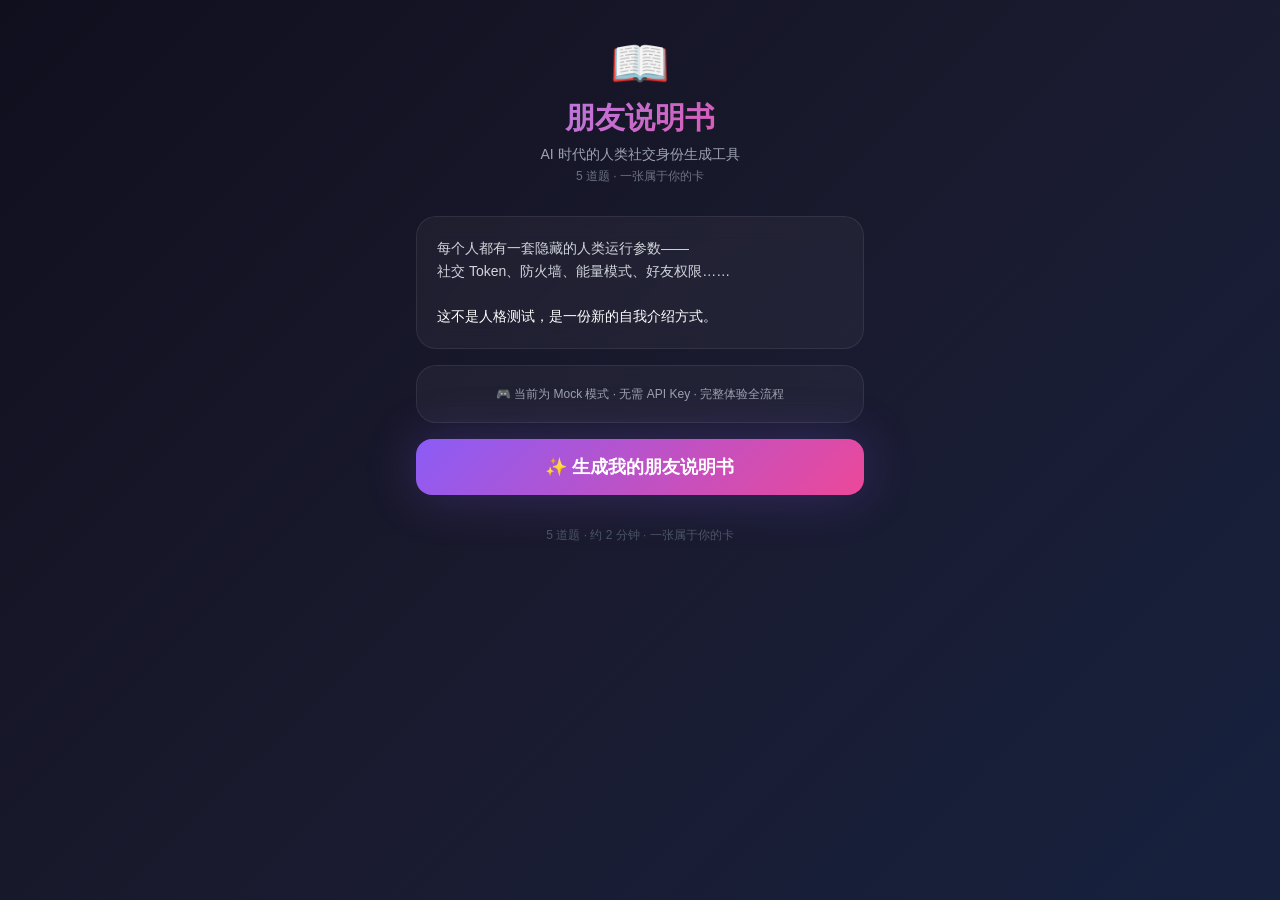
<file: templates/index.html>
<!DOCTYPE html>
<html lang="zh-CN">
<head>
    <meta charset="UTF-8">
    <meta name="viewport" content="width=device-width, initial-scale=1.0, maximum-scale=1.0, user-scalable=no">
    <title>朋友说明书 AI · 人类使用说明书生成器</title>
    <link rel="stylesheet" href="/static/app.css?v=1">
    <style>
        /* V1.5: 优先隐藏不删除（需要时把这条 CSS 删掉即可恢复） */
        .v15-hide {
            display: none !important;
        }
    </style>
</head>
<body>
    <div id="app" class="app-container">
        <!-- ============ 首页 ============ -->
        <div id="page-home" class="fade-in">
            <div class="text-center mb-8 pt-6">
                <div class="text-5xl mb-3">📖</div>
                <h1 class="text-3xl font-bold mb-2 gradient-text">朋友说明书</h1>
                <p class="text-gray-400 text-sm mb-1">AI 时代的人类社交身份生成工具</p>
                <p class="text-gray-500 text-xs">5 道题 · 一张属于你的卡</p>
            </div>

            <div class="app-card">
                <p class="text-gray-300 leading-relaxed text-sm">
                    每个人都有一套隐藏的人类运行参数——<br>
                    社交 Token、防火墙、能量模式、好友权限……<br><br>
                    <span class="text-white font-medium">这不是人格测试，是一份新的自我介绍方式。</span>
                </p>
            </div>

            <!-- V1.8.1：不再需要用户输入 API Key，AI_MODE 环境变量自动切换 mock/deepseek -->
            <div class="app-card text-center">
                <p class="text-xs text-gray-400">
                    🎮 当前为 Mock 模式 · 无需 API Key · 完整体验全流程
                </p>
            </div>

            <button
                id="btn-start"
                onclick="startInterview()"
                class="btn-primary btn-lg w-full glow">
                ✨ 生成我的朋友说明书
            </button>

            <div class="mt-8 text-center">
                <p class="text-xs text-gray-600">
                    5 道题 · 约 2 分钟 · 一张属于你的卡
                </p>
            </div>
        </div>

        <!-- ============ 出题 Loading ============ -->
        <div id="page-loading-questions" class="hidden">
            <div class="text-center pt-20 fade-in">
                <div class="text-6xl mb-6 animate-pulse">🎲</div>
                <h2 class="text-xl font-bold mb-3">AI 正在出题...</h2>
                <p class="text-gray-400 text-sm mb-6">（每道题都有专属毒舌选项，约需 10-15 秒）</p>
                <div class="flex justify-center gap-2">
                    <div class="w-2 h-2 bg-purple-400 rounded-full typing-dot"></div>
                    <div class="w-2 h-2 bg-purple-400 rounded-full typing-dot"></div>
                    <div class="w-2 h-2 bg-purple-400 rounded-full typing-dot"></div>
                </div>
            </div>
        </div>

        <!-- ============ 访谈页 ============ -->
        <div id="page-interview" class="hidden">
            <!-- 进度条 -->
            <div class="mb-6">
                <div class="flex justify-between text-xs text-gray-400 mb-2">
                    <span id="progress-text">问题 1/5</span>
                    <span id="progress-percent">20%</span>
                </div>
                <div class="h-1 bg-white/10 rounded-full overflow-hidden">
                    <div id="progress-bar" class="h-full bg-gradient-to-r from-purple-500 to-pink-500 transition-all duration-500" style="width: 20%"></div>
                </div>
            </div>

            <!-- 当前问题 -->
            <div id="question-area" class="fade-in">
                <!-- 动态生成 -->
            </div>

            <!-- 朋友 AI 反馈气泡（用户答题后显示） -->
            <div id="feedback-area" class="hidden mt-4">
                <div class="flex items-start gap-2 fade-in-up">
                    <div class="w-8 h-8 rounded-full bg-gradient-to-br from-purple-500 to-pink-500 flex items-center justify-center text-sm flex-shrink-0">朋友</div>
                    <div class="feedback-bubble rounded-2xl rounded-tl-sm px-4 py-3 max-w-[85%]">
                        <p class="text-xs text-purple-300 mb-1">朋友 AI</p>
                        <div id="feedback-text" class="text-sm text-white"></div>
                    </div>
                </div>
            </div>

            <!-- 自定义输入区（默认隐藏） -->
            <div id="custom-input-area" class="hidden app-card-tight p-4 mt-4 custom-input-area fade-in">
                <p class="text-xs text-gray-500 mb-2">💬 自己说两句</p>
                <textarea
                    id="custom-input"
                    rows="3"
                    placeholder="想怎么答就怎么答..."
                    class="w-full bg-transparent text-white placeholder-gray-500 text-sm resize-none"
                ></textarea>
                <div class="flex justify-end gap-2 mt-3">
                    <button
                        onclick="cancelCustomInput()"
                        class="px-4 py-2 rounded-lg text-gray-400 text-xs hover:text-white">
                        取消
                    </button>
                    <button
                        onclick="submitCustomAnswer()"
                        class="btn-primary px-5 py-2 rounded-lg text-white text-xs font-medium">
                        确认 →
                    </button>
                </div>
            </div>
        </div>

        <!-- ============ 说明书生成 Loading ============ -->
        <div id="page-loading-result" class="hidden">
            <div class="text-center pt-20 fade-in">
                <div class="text-7xl mb-6 animate-pulse">🔮</div>
                <h2 class="text-2xl font-bold mb-3">AI 正在扫描你的灵魂参数...</h2>
                <p class="text-gray-400 text-sm mb-6">（约需 10-20 秒）</p>
                <div class="app-card-tight p-5 max-w-xs mx-auto">
                    <div id="loading-text" class="text-sm text-gray-300">正在分析你的 5 个回答...</div>
                </div>
            </div>
        </div>

        <!-- ============ 结果页（V0.2 新结构） ============ -->
        <div id="page-result" class="hidden fade-in">
            <div id="result-content">
                <!-- 动态填充 -->
            </div>

            <div class="mt-6 space-y-3">
                <!-- V1.4：分享主 CTA -->
                <button
                    id="btn-share"
                    onclick="shareProfile()"
                    class="w-full py-3.5 rounded-2xl btn-primary text-white text-sm font-semibold">
                    📤 分享我的朋友说明书
                </button>

                <!-- V2.0：查看我的完整报告（持久化入口）- V1.5 隐藏 -->
                <a
                    id="link-my-report"
                    href="#"
                    onclick="event.preventDefault(); openMyReport();"
                    class="hidden w-full py-3 rounded-2xl bg-white/5 text-gray-300 text-sm text-center hover:bg-white/10 block v15-hide">
                    📖 查看我的完整报告
                </a>

                <!-- V1.7：召唤同类（基于运行参数匹配 Top 3 同类） -->
                <a
                    id="link-summon"
                    href="#"
                    onclick="event.preventDefault(); openSummon();"
                    class="hidden w-full py-3 rounded-2xl bg-purple-500/20 text-purple-200 text-sm text-center hover:bg-purple-500/30 block border border-purple-400/30">
                    ✨ 寻找契合的人
                    <span class="text-xs text-purple-300 ml-1">（找和你频率契合的人）</span>
                </a>

                <!-- V1.3：4 种观察视角（换种看法）- V1.5 隐藏 -->
                <p class="text-xs text-gray-500 text-center mb-2 v15-hide">— 换种看法？—</p>
                <div class="grid grid-cols-2 gap-2 v15-hide">
                    <button
                        onclick="regenerate('close_friend')"
                        class="perspective-btn py-3 rounded-2xl text-xs text-white"
                        data-perspective="close_friend">
                        🤝 老朋友
                    </button>
                    <button
                        onclick="regenerate('bestie')"
                        class="perspective-btn py-3 rounded-2xl text-xs text-white"
                        data-perspective="bestie">
                        👭 闺蜜毒舌
                    </button>
                    <button
                        onclick="regenerate('first_meet')"
                        class="perspective-btn py-3 rounded-2xl text-xs text-white"
                        data-perspective="first_meet">
                        👀 初次见面
                    </button>
                    <button
                        onclick="regenerate('ai_analyst')"
                        class="perspective-btn py-3 rounded-2xl text-xs text-white"
                        data-perspective="ai_analyst">
                        🤖 AI 冷静
                    </button>
                </div>

                <button
                    onclick="restart()"
                    class="w-full py-3 mt-2 rounded-2xl bg-white/5 text-gray-400 text-sm hover:bg-white/10">
                    🔄 重新开始
                </button>
            </div>

            <p class="text-center text-xs text-gray-600 mt-8">
                朋友说明书 v1.4 · Demo
            </p>
        </div>

        <!-- ============ V1.4 分享弹窗 ============ -->
        <div id="share-modal" class="hidden fixed inset-0 z-50 flex items-center justify-center p-4" style="background: rgba(0,0,0,0.7); backdrop-filter: blur(8px);">
            <div class="glass rounded-3xl p-6 max-w-md w-full fade-in">
                <p class="text-xs text-gray-400 mb-2 tracking-widest text-center">📤 你的朋友说明书</p>
                <h2 class="text-xl font-bold gradient-text text-center mb-4">分享给朋友看看？</h2>

                <!-- Loading -->
                <div id="share-loading" class="text-center py-6">
                    <div class="text-3xl mb-2 animate-pulse">⏳</div>
                    <p class="text-sm text-gray-400">正在生成专属链接...</p>
                </div>

                <!-- 成功状态 -->
                <div id="share-success" class="hidden">
                    <div class="bg-black/30 border border-white/10 rounded-xl p-3 mb-4">
                        <p class="text-xs text-gray-500 mb-1">专属链接</p>
                        <div class="flex items-center gap-2">
                            <input
                                id="share-url-input"
                                type="text"
                                readonly
                                class="flex-1 bg-transparent text-white text-sm font-mono outline-none"
                            />
                            <button
                                onclick="copyShareUrl()"
                                class="px-3 py-1.5 rounded-lg bg-purple-500/30 text-purple-200 text-xs hover:bg-purple-500/50">
                                复制
                            </button>
                        </div>
                    </div>

                    <p class="text-xs text-gray-500 text-center mb-4">
                        朋友打开链接就能看到你的说明书 ✨
                    </p>

                    <div class="space-y-2">
                        <!-- V1.5: 隐藏预览效果（删 / 隐藏由 CSS 控制，方便回滚） -->
                        <a
                            id="share-link-preview"
                            href="#"
                            target="_blank"
                            class="block w-full py-2.5 rounded-xl bg-white/10 text-white text-sm text-center hover:bg-white/15 v15-hide">
                            👀 预览效果
                        </a>
                        <!-- V1.5: 加随机金句文案 -->
                        <p
                            id="share-random-quote"
                            class="text-xs text-purple-200 text-center py-3 px-2 italic">
                            正在为你准备一句分享文案...
                        </p>
                        <button
                            onclick="closeShareModal()"
                            class="w-full py-2.5 rounded-xl bg-white/5 text-gray-400 text-sm hover:bg-white/10">
                            关闭
                        </button>
                    </div>
                </div>

                <!-- 失败状态 -->
                <div id="share-error" class="hidden text-center py-4">
                    <div class="text-3xl mb-2">😢</div>
                    <p id="share-error-msg" class="text-sm text-red-300 mb-4"></p>
                    <button
                        onclick="closeShareModal()"
                        class="px-6 py-2 rounded-xl bg-white/10 text-white text-sm">
                        关闭
                    </button>
                </div>
            </div>
        </div>
    </div>

    <script>
        // ============================================================
        // 状态
        // ============================================================
        const state = {
            // V1.8.1：移除 apiKey，前端不再存 Key
            questions: [],     // 5 道题，每题每选项带 feedback
            answers: [],       // [{emoji, text, dim, feedback}]
            currentStep: 0,
            result: null,
            currentPerspective: 'close_friend',  // V1.3 当前视角
            shareId: null,     // V1.4 分享 ID
            shareUrl: null,    // V1.4 完整分享 URL
            reportId: null,    // V2.0 报告 ID（用户自己的）
            reportUrl: null    // V2.0 完整报告 URL
        };

        const LOADING_TEXTS = [
            '正在分析你的 5 个回答...',
            '正在匹配 15 种主人格...',
            '正在毒舌翻译你的灵魂...',
            '正在生成反差感 Bug...',
            '正在调校毒舌剂量...',
            '即将完成...'
        ];

        // ============================================================
        // 启动访谈
        // ============================================================
        async function startInterview() {
            // V1.8.1：不再需要前端 API Key
            state.answers = [];
            state.currentStep = 0;

            showPage('loading-questions');

            try {
                const resp = await fetch('/api/start-interview', {
                    method: 'POST',
                    headers: { 'Content-Type': 'application/json' },
                    body: JSON.stringify({})
                });

                const contentType = resp.headers.get('content-type') || '';
                if (!contentType.includes('application/json')) {
                    const text = await resp.text();
                    throw new Error(`HTTP ${resp.status} - 返回非 JSON\nURL: /api/start-interview\nBody: ${text.substring(0, 300)}\n（如果是 HTML，可能是后端崩了或路由不存在）`);
                }

                const data = await resp.json();
                if (!resp.ok || !data.ok) {
                    // V1.5: 限流友好提示
                    if (data.rate_limited) {
                        showToast(data.error || '今天的探索次数已经用完啦');
                        showPage('home');
                        return;
                    }
                    alert('出题失败：' + (data.error || '未知错误') + '\n\n' + (data.detail || ''));
                    showPage('home');
                    return;
                }

                state.questions = data.questions;
                showPage('interview');
                renderQuestion();
            } catch (e) {
                alert('出题失败：' + e.message + '\n\n（如果是 HTML 响应，请按 Ctrl+Shift+R 强制刷新浏览器清缓存）');
                showPage('home');
            }
        }

        // ============================================================
        // 渲染当前问题
        // ============================================================
        function renderQuestion() {
            const q = state.questions[state.currentStep];
            const step = state.currentStep + 1;

            // 进度
            document.getElementById('progress-text').textContent = `问题 ${step}/5 · ${q.dim || ''}`;
            document.getElementById('progress-percent').textContent = `${step * 20}%`;
            document.getElementById('progress-bar').style.width = `${step * 20}%`;

            // 反馈区隐藏
            document.getElementById('feedback-area').classList.add('hidden');
            // V1.5.1: 自定义输入区隐藏 + 清空 value（避免复用上一题输入）
            const customInputArea = document.getElementById('custom-input-area');
            customInputArea.classList.add('hidden');
            const customInputEl = document.getElementById('custom-input');
            if (customInputEl) customInputEl.value = '';

            // 渲染问题 + 选项
            const html = `
                <div class="fade-in">
                    <div class="mb-6">
                        <p class="text-xs text-gray-500 mb-2">朋友 AI</p>
                        <h2 class="text-xl text-white font-semibold leading-relaxed">${escapeHtml(q.question)}</h2>
                    </div>

                    <div class="space-y-3" id="options-list">
                        ${q.options.map((opt, i) => `
                            <button
                                onclick="selectOption(${i})"
                                class="option-btn w-full text-left px-5 py-4 rounded-2xl flex items-center gap-3 text-white text-sm">
                                <span class="text-2xl flex-shrink-0">${escapeHtml(opt.emoji || '•')}</span>
                                <span class="flex-1">${escapeHtml(opt.text)}</span>
                            </button>
                        `).join('')}
                    </div>

                    <div class="mt-6 text-center">
                        <button
                            onclick="showCustomInput()"
                            class="text-sm text-gray-500 hover:text-purple-400 transition">
                            想自己说两句，不选选项 →
                        </button>
                    </div>
                </div>
            `;

            document.getElementById('question-area').innerHTML = html;
        }

        // ============================================================
        // 选项交互（带反馈气泡）
        // ============================================================
        function selectOption(idx) {
            const q = state.questions[state.currentStep];
            const opt = q.options[idx];

            // 高亮选项 + 锁定其他
            const buttons = document.querySelectorAll('#options-list .option-btn');
            buttons.forEach((btn, i) => {
                if (i === idx) btn.classList.add('selected');
                else btn.style.pointerEvents = 'none';
            });

            // 显示反馈气泡
            const feedbackArea = document.getElementById('feedback-area');
            const feedbackText = document.getElementById('feedback-text');
            feedbackText.textContent = opt.feedback || '记下了。';
            feedbackArea.classList.remove('hidden');

            // 保存答案
            state.answers.push({
                emoji: opt.emoji || '',
                text: opt.text,
                dim: q.dim || '',
                feedback: opt.feedback || ''
            });

            // 1.5 秒后进入下一题（让用户看清反馈）
            setTimeout(advance, 1800);
        }

        function showCustomInput() {
            // V1.5.1: 显示时也清空 value（三重保险）
            const customInputEl = document.getElementById('custom-input');
            if (customInputEl) customInputEl.value = '';
            document.getElementById('custom-input-area').classList.remove('hidden');
            customInputEl.focus();
            // 禁用选项
            document.querySelectorAll('#options-list .option-btn').forEach(btn => {
                btn.style.opacity = '0.4';
                btn.style.pointerEvents = 'none';
            });
        }

        function cancelCustomInput() {
            document.getElementById('custom-input-area').classList.add('hidden');
            document.getElementById('custom-input').value = '';
            // 恢复选项
            document.querySelectorAll('#options-list .option-btn').forEach(btn => {
                btn.style.opacity = '1';
                btn.style.pointerEvents = 'auto';
            });
        }

        function submitCustomAnswer() {
            const text = document.getElementById('custom-input').value.trim();
            if (!text) {
                alert('写点东西吧～');
                return;
            }
            const q = state.questions[state.currentStep];

            // 显示通用反馈
            const feedbackArea = document.getElementById('feedback-area');
            const feedbackText = document.getElementById('feedback-text');
            feedbackText.textContent = '记下了，你的版本。';
            feedbackArea.classList.remove('hidden');

            state.answers.push({
                emoji: '✍️',
                text: text,
                dim: q.dim || '',
                feedback: '记下了，你的版本。'
            });

            // V1.5.1: 提交后立即清空 input（防御 renderQuestion 之前的状态泄漏）
            document.getElementById('custom-input').value = '';

            setTimeout(advance, 1200);
        }

        function advance() {
            if (state.currentStep >= 4) {
                startGeneration();
            } else {
                state.currentStep++;
                renderQuestion();
            }
        }

        // ============================================================
        // 生成说明书
        // ============================================================
        async function startGeneration() {
            showPage('loading-result');

            let i = 0;
            const interval = setInterval(() => {
                document.getElementById('loading-text').textContent = LOADING_TEXTS[i % LOADING_TEXTS.length];
                i++;
            }, 3000);

            try {
                const resp = await fetch('/api/generate', {
                    method: 'POST',
                    headers: { 'Content-Type': 'application/json' },
                    body: JSON.stringify({
                        answers: state.answers
                    })
                });

                clearInterval(interval);

                const contentType = resp.headers.get('content-type') || '';
                if (!contentType.includes('application/json')) {
                    const text = await resp.text();
                    throw new Error(`HTTP ${resp.status} - 返回非 JSON\nURL: /api/generate\nBody 前 300 字: ${text.substring(0, 300)}\n（如果是 HTML，说明后端崩了；如果提示"应该是对象"，请 Ctrl+Shift+R 强制刷新浏览器）`);
                }

                const data = await resp.json();
                if (!resp.ok || !data.ok) {
                    // V1.5: 限流友好提示（不弹 alert，直接 toast）
                    if (data.rate_limited) {
                        showToast(data.error || '今天的探索次数已经用完啦');
                        showPage('home');
                        return;
                    }
                    alert('生成失败：' + (data.error || '未知错误') + '\n\n' + (data.detail || ''));
                    showPage('home');
                    return;
                }

                state.result = data.instruction;
                renderResult(data.instruction);

                // V1.7.2：自动 save 一次，让 reportId 立刻可用（用户不分享也能召唤）
                try {
                    const saveResp = await fetch('/api/save', {
                        method: 'POST',
                        headers: { 'Content-Type': 'application/json' },
                        body: JSON.stringify({
                            profile: data.instruction,
                            answers: state.answers,
                            perspective: 'close_friend'
                        })
                    });
                    const saveData = await saveResp.json();
                    if (saveData.ok) {
                        state.reportId = saveData.report_id;
                        state.shareId = saveData.share_id;
                        state.reportUrl = window.location.origin + saveData.report_url;
                        // 显示"召唤同类"入口
                        const summonLink = document.getElementById('link-summon');
                        if (summonLink) {
                            summonLink.href = `${window.location.origin}/summon/${saveData.report_id}`;
                            summonLink.classList.remove('hidden');
                        }
                        // 显示"查看我的报告"链接
                        const reportLink = document.getElementById('link-my-report');
                        if (reportLink) {
                            reportLink.href = state.reportUrl;
                            reportLink.classList.remove('hidden');
                        }
                    }
                } catch (e) {
                    // save 失败不影响主流程
                    console.warn('Auto-save failed:', e);
                }

                showPage('result');
            } catch (e) {
                clearInterval(interval);
                alert('生成失败：' + e.message);
                showPage('home');
            }
        }

        // ============================================================
        // ============================================================
        // 渲染结果（V1.3：4 视角 + 3 条候选金句）
        // ============================================================
        function renderResult(r) {
            const s = r.stats || {};
            const ins = r.instruction || {};
            const ov = r.others_view || {};
            // V1.3 优先用 share_quotes 数组；老字段 share_quote/share_sentence 兜底
            const shareQuoteList = r.share_quotes || [];
            const shareQuote = shareQuoteList[0] || r.share_quote || r.share_sentence || '';

            const html = `
                <!-- 第一层：爆点卡（主角格 + one_liner） -->
                <div class="hero-card rounded-3xl p-7 text-center glow mb-5 fade-in-up">
                    <p class="text-xs text-gray-400 mb-2 tracking-widest">你的隐藏身份</p>
                    <h2 class="text-3xl font-bold gradient-text mb-5">${escapeHtml(r.main_type)}</h2>

                    <div class="flex flex-wrap gap-2 justify-center mb-6">
                        ${r.tags.map(t => `<span class="px-3 py-1 rounded-full bg-white/10 text-xs text-gray-200">${escapeHtml(t)}</span>`).join('')}
                    </div>

                    <div class="border-t border-white/10 pt-5">
                        <p class="text-xs text-gray-500 mb-2">一句话</p>
                        <p class="text-lg text-white font-medium leading-relaxed">"${escapeHtml(r.one_liner || '')}"</p>
                    </div>

                    ${r.main_type_reason ? `
                        <p class="text-xs text-gray-400 italic mt-5 leading-relaxed">${escapeHtml(r.main_type_reason)}</p>
                    ` : ''}
                </div>

                <!-- 第二层：人类运行参数（每个带状态） -->
                <div class="app-card-tight p-5 mb-5 fade-in-up">
                    <h3 class="text-sm font-semibold text-gray-400 mb-4 flex items-center gap-2">
                        <span>⚙️</span><span>人类运行参数</span>
                    </h3>
                    <div class="space-y-4">
                        ${renderStat('⚡', 'Token', s.token, s.token_status)}
                        ${renderStat('🛡', '防火墙', s.firewall, s.firewall_status)}
                        ${renderStat('🔋', '能量', s.energy, s.energy_status)}
                        ${renderStat('🔑', '权限', s.permission, s.permission_status)}
                    </div>
                </div>

                <!-- 第三层：Bug + 技能（反差感） -->
                <div class="space-y-3 mb-5">
                    <div class="app-card-tight p-4 fade-in-up">
                        <div class="flex items-center gap-2 mb-2">
                            <span class="text-lg">🐛</span>
                            <span class="text-xs text-gray-500">隐藏 Bug</span>
                        </div>
                        <p class="text-sm text-white leading-relaxed">${escapeHtml(r.bug)}</p>
                    </div>
                    <div class="app-card-tight p-4 fade-in-up">
                        <div class="flex items-center gap-2 mb-2">
                            <span class="text-lg">✨</span>
                            <span class="text-xs text-gray-500">隐藏技能</span>
                        </div>
                        <p class="text-sm text-white leading-relaxed">${escapeHtml(r.skill)}</p>
                    </div>
                </div>

                <!-- 朋友使用说明（4 段，更狠的文案） -->
                <div class="app-card-tight p-5 mb-5 fade-in-up">
                    <h3 class="text-sm font-semibold text-gray-300 mb-4 flex items-center gap-2">
                        <span>📖</span><span>朋友使用说明</span>
                    </h3>
                    <div class="space-y-3">
                        ${renderIns('🚀 开启', ins.start)}
                        ${renderIns('💬 互动', ins.interact)}
                        ${renderIns('🔌 充电', ins.charging)}
                        ${renderIns('⛔ 禁忌', ins.forbidden)}
                    </div>
                </div>

                <!-- 第四层：别人眼中的你（V1.3 新增，反差感 3 段） -->
                ${(ov.first_impression || ov.familiar || ov.miss_you) ? `
                <div class="app-card-tight p-5 mb-5 fade-in-up">
                    <h3 class="text-sm font-semibold text-gray-300 mb-4 flex items-center gap-2">
                        <span>👀</span><span>别人眼中的你</span>
                    </h3>
                    <div class="space-y-3">
                        ${ov.first_impression ? renderOthersView('第一次见你', ov.first_impression) : ''}
                        ${ov.familiar ? renderOthersView('熟了以后', ov.familiar) : ''}
                        ${ov.miss_you ? renderOthersView('离开以后', ov.miss_you) : ''}
                    </div>
                </div>
                ` : ''}

                <!-- 分享金句（V1.5opt：只展示 1 句最强金句 + 一键复制） -->
                <div class="hero-card rounded-3xl p-6 fade-in-up" style="background: linear-gradient(135deg, rgba(139,92,246,0.18) 0%, rgba(236,72,153,0.18) 100%);">
                    <p class="text-xs text-gray-400 mb-4 tracking-widest text-center">✦ 朋友圈分享金句</p>
                    <p class="text-base text-white leading-relaxed text-center italic mb-4">
                        "${escapeHtml(shareQuote || '暂无')}"
                    </p>
                    <button
                        onclick="copyShareSentence(0)"
                        class="w-full py-2.5 rounded-xl bg-white/10 hover:bg-white/20 border border-white/10 text-purple-200 text-sm transition">
                        📋 复制到剪贴板
                    </button>
                </div>
            `;

            document.getElementById('result-content').innerHTML = html;

            // V1.3：高亮当前视角按钮
            highlightCurrentPerspective();
        }

        function highlightCurrentPerspective() {
            const buttons = document.querySelectorAll('.perspective-btn');
            buttons.forEach(b => {
                if (b.dataset.perspective === state.currentPerspective) {
                    b.classList.add('active');
                } else {
                    b.classList.remove('active');
                }
            });
        }

        function renderOthersView(label, text) {
            return `
                <div class="flex items-start gap-3">
                    <span class="text-xs text-gray-500 min-w-[80px] mt-0.5">${escapeHtml(label)}</span>
                    <p class="text-sm text-white flex-1 leading-relaxed">${escapeHtml(text)}</p>
                </div>
            `;
        }

        function renderStat(icon, label, value, status) {
            return `
                <div class="flex items-start gap-3">
                    <span class="text-2xl flex-shrink-0">${icon}</span>
                    <div class="flex-1 min-w-0">
                        <div class="flex items-baseline gap-2 mb-1 flex-wrap">
                            <span class="text-xs text-gray-500">${label}</span>
                            <span class="text-sm font-semibold text-white">${escapeHtml(value || '—')}</span>
                        </div>
                        ${status ? `<p class="text-xs text-gray-400 leading-relaxed">${escapeHtml(status)}</p>` : ''}
                    </div>
                </div>
            `;
        }

        function renderIns(label, text) {
            return `
                <div class="flex items-start gap-3">
                    <span class="text-xs text-gray-500 min-w-[64px] mt-0.5">${label}</span>
                    <p class="text-sm text-white flex-1 leading-relaxed">${escapeHtml(text || '（暂无）')}</p>
                </div>
            `;
        }

        // ============================================================
        // 工具
        // ============================================================
        function showPage(name) {
            ['home', 'loading-questions', 'interview', 'loading-result', 'result'].forEach(p => {
                const el = document.getElementById(`page-${p}`);
                if (el) {
                    el.classList.add('hidden');
                    // 兜底：同时用 inline style 强制隐藏
                    el.style.display = 'none';
                }
            });
            const target = document.getElementById(`page-${name}`);
            if (target) {
                target.classList.remove('hidden');
                target.style.display = '';
            }
            window.scrollTo(0, 0);
        }

        function escapeHtml(str) {
            if (!str) return '';
            return String(str)
                .replace(/&/g, '&amp;')
                .replace(/</g, '&lt;')
                .replace(/>/g, '&gt;')
                .replace(/"/g, '&quot;')
                .replace(/'/g, '&#039;');
        }

        function copyShareSentence(idx) {
            if (!state.result) return;
            // V1.3: 从 share_quotes 数组中取第 idx 条
            const list = state.result.share_quotes || [];
            let text = '';
            if (typeof idx === 'number' && list[idx]) {
                text = list[idx];
            } else {
                // 兜底：取第 0 条或老字段
                text = list[0] || state.result.share_quote || state.result.share_sentence || '';
            }
            if (!text) {
                showToast('没找到可复制的金句');
                return;
            }
            navigator.clipboard.writeText(text).then(() => {
                showToast('✓ 金句已复制，去发朋友圈吧');
            }).catch(() => {
                const ta = document.createElement('textarea');
                ta.value = text;
                document.body.appendChild(ta);
                ta.select();
                document.execCommand('copy');
                document.body.removeChild(ta);
                showToast('✓ 金句已复制');
            });
        }

        // ============================================================
        // 换视角重生成（V1.3）
        // ============================================================
        async function regenerate(perspective) {
            if (!state.result) return;
            if (state.currentPerspective === perspective) {
                showToast('当前就是这个视角');
                return;
            }

            // 视觉反馈：按钮高亮 + 禁用
            const buttons = document.querySelectorAll('.perspective-btn');
            buttons.forEach(b => {
                if (b.dataset.perspective === perspective) {
                    b.classList.add('active');
                } else {
                    b.style.opacity = '0.4';
                    b.style.pointerEvents = 'none';
                }
            });

            // 顶部 toast 提示
            const labels = {
                'close_friend': '🤝 老朋友观察',
                'bestie': '👭 闺蜜毒舌',
                'first_meet': '👀 初次见面',
                'ai_analyst': '🤖 AI 冷静'
            };
            showToast(`${labels[perspective] || ''} 切换中...`);

            try {
                const resp = await fetch('/api/regenerate', {
                    method: 'POST',
                    headers: { 'Content-Type': 'application/json' },
                    body: JSON.stringify({
                        instruction: state.result,
                        perspective: perspective
                    })
                });

                const contentType = resp.headers.get('content-type') || '';
                if (!contentType.includes('application/json')) {
                    const text = await resp.text();
                    throw new Error(`HTTP ${resp.status} - ${text.substring(0, 200)}`);
                }

                const data = await resp.json();
                if (!resp.ok || !data.ok) {
                    throw new Error(data.detail || data.error || '未知错误');
                }

                // 更新结果并重渲染
                state.result = data.instruction;
                state.currentPerspective = perspective;
                renderResult(data.instruction);
                showToast(`已切换到 ${data.perspective_name || '新视角'}`);
                window.scrollTo({ top: 0, behavior: 'smooth' });
            } catch (e) {
                showToast('切换失败：' + e.message);
            } finally {
                // 恢复按钮状态
                buttons.forEach(b => {
                    b.style.opacity = '1';
                    b.style.pointerEvents = 'auto';
                    b.classList.remove('active');
                });
            }
        }

        function showToast(msg) {
            const toast = document.createElement('div');
            toast.textContent = msg;
            toast.style.cssText = `
                position: fixed; bottom: 40px; left: 50%; transform: translateX(-50%);
                background: rgba(139, 92, 246, 0.95); color: white;
                padding: 12px 24px; border-radius: 999px; font-size: 14px;
                z-index: 1000; backdrop-filter: blur(10px);
                box-shadow: 0 10px 30px rgba(0,0,0,0.3);
                animation: fadeIn 0.3s;
            `;
            document.body.appendChild(toast);
            setTimeout(() => toast.remove(), 2500);
        }

        // ============================================================
        // V1.4：分享功能
        // ============================================================
        async function shareProfile() {
            if (!state.result) {
                showToast('还没有说明书可分享');
                return;
            }

            // 打开弹窗（loading 状态）
            document.getElementById('share-modal').classList.remove('hidden');
            document.getElementById('share-loading').classList.remove('hidden');
            document.getElementById('share-success').classList.add('hidden');
            document.getElementById('share-error').classList.add('hidden');

            try {
                const resp = await fetch('/api/save', {
                    method: 'POST',
                    headers: { 'Content-Type': 'application/json' },
                    body: JSON.stringify({
                        profile: state.result,
                        answers: state.answers,
                        perspective: state.currentPerspective
                    })
                });

                const contentType = resp.headers.get('content-type') || '';
                if (!contentType.includes('application/json')) {
                    const text = await resp.text();
                    throw new Error(`HTTP ${resp.status} - ${text.substring(0, 200)}`);
                }

                const data = await resp.json();
                if (!resp.ok || !data.ok) {
                    throw new Error(data.detail || data.error || '未知错误');
                }

                // 成功
                state.shareId = data.share_id;
                const fullUrl = window.location.origin + data.share_url;
                state.shareUrl = fullUrl;

                document.getElementById('share-url-input').value = fullUrl;
                document.getElementById('share-link-preview').href = fullUrl;

                // V2.0：保存 report_id，显示"查看我的报告"链接
                state.reportId = data.report_id;
                state.reportUrl = window.location.origin + data.report_url;
                const reportLink = document.getElementById('link-my-report');
                if (reportLink && data.report_id) {
                    reportLink.href = state.reportUrl;
                    reportLink.classList.remove('hidden');
                }
                // V1.7：保存后显示"召唤同类"入口
                const summonLink = document.getElementById('link-summon');
                if (summonLink && data.report_id) {
                    summonLink.href = `${window.location.origin}/summon/${data.report_id}`;
                    summonLink.classList.remove('hidden');
                }

                document.getElementById('share-loading').classList.add('hidden');
                document.getElementById('share-success').classList.remove('hidden');

                // V1.5: 随机生成一句分享文案
                const quotes = [
                    '这是我的 AI 人格说明书，看看 AI 眼里的我是什么样～',
                    'AI 说我的运行频率有点特别，你想看看吗？',
                    '朋友说我像外星人，AI 给我的说明书更离谱。',
                    '我的说明书里藏了一个我自己都没注意到的我 ✨',
                    'AI 替我把"我是什么样的"翻译成了人话。',
                    '这是我的"人类使用说明书"，请妥善保存。',
                ];
                const q = quotes[Math.floor(Math.random() * quotes.length)];
                const quoteEl = document.getElementById('share-random-quote');
                if (quoteEl) quoteEl.textContent = q;
            } catch (e) {
                document.getElementById('share-loading').classList.add('hidden');
                document.getElementById('share-error').classList.remove('hidden');
                document.getElementById('share-error-msg').textContent = '生成失败：' + e.message;
            }
        }

        // V1.5: 限流友好提示
        function handleRateLimit(data) {
            if (data && data.rate_limited) {
                showToast(data.error || '今天的探索次数已经用完啦，明天再来看看吧');
                return true;
            }
            return false;
        }

        function copyShareUrl() {
            const input = document.getElementById('share-url-input');
            input.select();
            try {
                navigator.clipboard.writeText(input.value).then(() => {
                    showToast('✓ 链接已复制，去发给朋友吧');
                }).catch(() => {
                    document.execCommand('copy');
                    showToast('✓ 链接已复制');
                });
            } catch (e) {
                document.execCommand('copy');
                showToast('✓ 链接已复制');
            }
        }

        function closeShareModal() {
            document.getElementById('share-modal').classList.add('hidden');
        }

        // V2.0：直接打开用户自己的报告页
        function openMyReport() {
            if (state.reportUrl) {
                window.open(state.reportUrl, '_blank');
            } else {
                // 还没保存过 → 先触发保存
                showToast('先分享一次生成专属报告');
                shareProfile();
            }
        }

        // V1.7：打开召唤同类页面
        function openSummon() {
            if (state.reportId) {
                window.open(`${window.location.origin}/summon/${state.reportId}`, '_blank');
            } else {
                showToast('先保存一次生成专属报告');
                shareProfile();
            }
        }

        function restart() {
            state.answers = [];
            state.currentStep = 0;
            state.result = null;
            state.currentPerspective = 'close_friend';
            state.questions = [];
            showPage('home');
        }
    </script>
</body>
</html>
</file>
<file: static/app.css>
*, *::before, *::after { box-sizing: border-box; }
html { line-height: 1.5; -webkit-text-size-adjust: 100%; tab-size: 4; }
body {
    font-family: -apple-system, BlinkMacSystemFont, "PingFang SC", "Microsoft YaHei", sans-serif;
    background: linear-gradient(135deg, #0f0f1e 0%, #1a1a2e 50%, #16213e 100%);
    min-height: 100vh;
    color: #eaeaea;
    margin: 0;
    -webkit-font-smoothing: antialiased;
}
h1, h2, h3, h4, h5, h6, p { margin: 0; }
button { cursor: pointer; background: transparent; border: 0; color: inherit; font: inherit; }
input, textarea { font: inherit; color: inherit; }
a { color: inherit; text-decoration: inherit; }
img, svg { display: block; vertical-align: middle; max-width: 100%; }

.p-0 { padding: 0px; }
.px-0 { padding-left: 0px; padding-right: 0px; }
.py-0 { padding-top: 0px; padding-bottom: 0px; }
.pt-0 { padding-top: 0px; }
.pb-0 { padding-bottom: 0px; }
.pl-0 { padding-left: 0px; }
.pr-0 { padding-right: 0px; }
.p-0.5 { padding: 0.125rem; }
.px-0.5 { padding-left: 0.125rem; padding-right: 0.125rem; }
.py-0.5 { padding-top: 0.125rem; padding-bottom: 0.125rem; }
.pt-0.5 { padding-top: 0.125rem; }
.pb-0.5 { padding-bottom: 0.125rem; }
.pl-0.5 { padding-left: 0.125rem; }
.pr-0.5 { padding-right: 0.125rem; }
.p-1 { padding: 0.25rem; }
.px-1 { padding-left: 0.25rem; padding-right: 0.25rem; }
.py-1 { padding-top: 0.25rem; padding-bottom: 0.25rem; }
.pt-1 { padding-top: 0.25rem; }
.pb-1 { padding-bottom: 0.25rem; }
.pl-1 { padding-left: 0.25rem; }
.pr-1 { padding-right: 0.25rem; }
.p-1.5 { padding: 0.375rem; }
.px-1.5 { padding-left: 0.375rem; padding-right: 0.375rem; }
.py-1.5 { padding-top: 0.375rem; padding-bottom: 0.375rem; }
.pt-1.5 { padding-top: 0.375rem; }
.pb-1.5 { padding-bottom: 0.375rem; }
.pl-1.5 { padding-left: 0.375rem; }
.pr-1.5 { padding-right: 0.375rem; }
.p-2 { padding: 0.5rem; }
.px-2 { padding-left: 0.5rem; padding-right: 0.5rem; }
.py-2 { padding-top: 0.5rem; padding-bottom: 0.5rem; }
.pt-2 { padding-top: 0.5rem; }
.pb-2 { padding-bottom: 0.5rem; }
.pl-2 { padding-left: 0.5rem; }
.pr-2 { padding-right: 0.5rem; }
.p-2.5 { padding: 0.625rem; }
.px-2.5 { padding-left: 0.625rem; padding-right: 0.625rem; }
.py-2.5 { padding-top: 0.625rem; padding-bottom: 0.625rem; }
.pt-2.5 { padding-top: 0.625rem; }
.pb-2.5 { padding-bottom: 0.625rem; }
.pl-2.5 { padding-left: 0.625rem; }
.pr-2.5 { padding-right: 0.625rem; }
.p-3 { padding: 0.75rem; }
.px-3 { padding-left: 0.75rem; padding-right: 0.75rem; }
.py-3 { padding-top: 0.75rem; padding-bottom: 0.75rem; }
.pt-3 { padding-top: 0.75rem; }
.pb-3 { padding-bottom: 0.75rem; }
.pl-3 { padding-left: 0.75rem; }
.pr-3 { padding-right: 0.75rem; }
.p-3.5 { padding: 0.875rem; }
.px-3.5 { padding-left: 0.875rem; padding-right: 0.875rem; }
.py-3.5 { padding-top: 0.875rem; padding-bottom: 0.875rem; }
.pt-3.5 { padding-top: 0.875rem; }
.pb-3.5 { padding-bottom: 0.875rem; }
.pl-3.5 { padding-left: 0.875rem; }
.pr-3.5 { padding-right: 0.875rem; }
.p-4 { padding: 1rem; }
.px-4 { padding-left: 1rem; padding-right: 1rem; }
.py-4 { padding-top: 1rem; padding-bottom: 1rem; }
.pt-4 { padding-top: 1rem; }
.pb-4 { padding-bottom: 1rem; }
.pl-4 { padding-left: 1rem; }
.pr-4 { padding-right: 1rem; }
.p-5 { padding: 1.25rem; }
.px-5 { padding-left: 1.25rem; padding-right: 1.25rem; }
.py-5 { padding-top: 1.25rem; padding-bottom: 1.25rem; }
.pt-5 { padding-top: 1.25rem; }
.pb-5 { padding-bottom: 1.25rem; }
.pl-5 { padding-left: 1.25rem; }
.pr-5 { padding-right: 1.25rem; }
.p-6 { padding: 1.5rem; }
.px-6 { padding-left: 1.5rem; padding-right: 1.5rem; }
.py-6 { padding-top: 1.5rem; padding-bottom: 1.5rem; }
.pt-6 { padding-top: 1.5rem; }
.pb-6 { padding-bottom: 1.5rem; }
.pl-6 { padding-left: 1.5rem; }
.pr-6 { padding-right: 1.5rem; }
.p-7 { padding: 1.75rem; }
.px-7 { padding-left: 1.75rem; padding-right: 1.75rem; }
.py-7 { padding-top: 1.75rem; padding-bottom: 1.75rem; }
.pt-7 { padding-top: 1.75rem; }
.pb-7 { padding-bottom: 1.75rem; }
.pl-7 { padding-left: 1.75rem; }
.pr-7 { padding-right: 1.75rem; }
.p-8 { padding: 2rem; }
.px-8 { padding-left: 2rem; padding-right: 2rem; }
.py-8 { padding-top: 2rem; padding-bottom: 2rem; }
.pt-8 { padding-top: 2rem; }
.pb-8 { padding-bottom: 2rem; }
.pl-8 { padding-left: 2rem; }
.pr-8 { padding-right: 2rem; }
.p-9 { padding: 2.25rem; }
.px-9 { padding-left: 2.25rem; padding-right: 2.25rem; }
.py-9 { padding-top: 2.25rem; padding-bottom: 2.25rem; }
.pt-9 { padding-top: 2.25rem; }
.pb-9 { padding-bottom: 2.25rem; }
.pl-9 { padding-left: 2.25rem; }
.pr-9 { padding-right: 2.25rem; }
.p-10 { padding: 2.5rem; }
.px-10 { padding-left: 2.5rem; padding-right: 2.5rem; }
.py-10 { padding-top: 2.5rem; padding-bottom: 2.5rem; }
.pt-10 { padding-top: 2.5rem; }
.pb-10 { padding-bottom: 2.5rem; }
.pl-10 { padding-left: 2.5rem; }
.pr-10 { padding-right: 2.5rem; }
.p-11 { padding: 2.75rem; }
.px-11 { padding-left: 2.75rem; padding-right: 2.75rem; }
.py-11 { padding-top: 2.75rem; padding-bottom: 2.75rem; }
.pt-11 { padding-top: 2.75rem; }
.pb-11 { padding-bottom: 2.75rem; }
.pl-11 { padding-left: 2.75rem; }
.pr-11 { padding-right: 2.75rem; }
.p-12 { padding: 3rem; }
.px-12 { padding-left: 3rem; padding-right: 3rem; }
.py-12 { padding-top: 3rem; padding-bottom: 3rem; }
.pt-12 { padding-top: 3rem; }
.pb-12 { padding-bottom: 3rem; }
.pl-12 { padding-left: 3rem; }
.pr-12 { padding-right: 3rem; }
.p-14 { padding: 3.5rem; }
.px-14 { padding-left: 3.5rem; padding-right: 3.5rem; }
.py-14 { padding-top: 3.5rem; padding-bottom: 3.5rem; }
.pt-14 { padding-top: 3.5rem; }
.pb-14 { padding-bottom: 3.5rem; }
.pl-14 { padding-left: 3.5rem; }
.pr-14 { padding-right: 3.5rem; }
.p-16 { padding: 4rem; }
.px-16 { padding-left: 4rem; padding-right: 4rem; }
.py-16 { padding-top: 4rem; padding-bottom: 4rem; }
.pt-16 { padding-top: 4rem; }
.pb-16 { padding-bottom: 4rem; }
.pl-16 { padding-left: 4rem; }
.pr-16 { padding-right: 4rem; }
.p-20 { padding: 5rem; }
.px-20 { padding-left: 5rem; padding-right: 5rem; }
.py-20 { padding-top: 5rem; padding-bottom: 5rem; }
.pt-20 { padding-top: 5rem; }
.pb-20 { padding-bottom: 5rem; }
.pl-20 { padding-left: 5rem; }
.pr-20 { padding-right: 5rem; }
.p-24 { padding: 6rem; }
.px-24 { padding-left: 6rem; padding-right: 6rem; }
.py-24 { padding-top: 6rem; padding-bottom: 6rem; }
.pt-24 { padding-top: 6rem; }
.pb-24 { padding-bottom: 6rem; }
.pl-24 { padding-left: 6rem; }
.pr-24 { padding-right: 6rem; }
.p-28 { padding: 7rem; }
.px-28 { padding-left: 7rem; padding-right: 7rem; }
.py-28 { padding-top: 7rem; padding-bottom: 7rem; }
.pt-28 { padding-top: 7rem; }
.pb-28 { padding-bottom: 7rem; }
.pl-28 { padding-left: 7rem; }
.pr-28 { padding-right: 7rem; }
.p-32 { padding: 8rem; }
.px-32 { padding-left: 8rem; padding-right: 8rem; }
.py-32 { padding-top: 8rem; padding-bottom: 8rem; }
.pt-32 { padding-top: 8rem; }
.pb-32 { padding-bottom: 8rem; }
.pl-32 { padding-left: 8rem; }
.pr-32 { padding-right: 8rem; }
.p-36 { padding: 9rem; }
.px-36 { padding-left: 9rem; padding-right: 9rem; }
.py-36 { padding-top: 9rem; padding-bottom: 9rem; }
.pt-36 { padding-top: 9rem; }
.pb-36 { padding-bottom: 9rem; }
.pl-36 { padding-left: 9rem; }
.pr-36 { padding-right: 9rem; }
.p-40 { padding: 10rem; }
.px-40 { padding-left: 10rem; padding-right: 10rem; }
.py-40 { padding-top: 10rem; padding-bottom: 10rem; }
.pt-40 { padding-top: 10rem; }
.pb-40 { padding-bottom: 10rem; }
.pl-40 { padding-left: 10rem; }
.pr-40 { padding-right: 10rem; }
.p-44 { padding: 11rem; }
.px-44 { padding-left: 11rem; padding-right: 11rem; }
.py-44 { padding-top: 11rem; padding-bottom: 11rem; }
.pt-44 { padding-top: 11rem; }
.pb-44 { padding-bottom: 11rem; }
.pl-44 { padding-left: 11rem; }
.pr-44 { padding-right: 11rem; }
.p-48 { padding: 12rem; }
.px-48 { padding-left: 12rem; padding-right: 12rem; }
.py-48 { padding-top: 12rem; padding-bottom: 12rem; }
.pt-48 { padding-top: 12rem; }
.pb-48 { padding-bottom: 12rem; }
.pl-48 { padding-left: 12rem; }
.pr-48 { padding-right: 12rem; }
.p-52 { padding: 13rem; }
.px-52 { padding-left: 13rem; padding-right: 13rem; }
.py-52 { padding-top: 13rem; padding-bottom: 13rem; }
.pt-52 { padding-top: 13rem; }
.pb-52 { padding-bottom: 13rem; }
.pl-52 { padding-left: 13rem; }
.pr-52 { padding-right: 13rem; }
.p-56 { padding: 14rem; }
.px-56 { padding-left: 14rem; padding-right: 14rem; }
.py-56 { padding-top: 14rem; padding-bottom: 14rem; }
.pt-56 { padding-top: 14rem; }
.pb-56 { padding-bottom: 14rem; }
.pl-56 { padding-left: 14rem; }
.pr-56 { padding-right: 14rem; }
.p-60 { padding: 15rem; }
.px-60 { padding-left: 15rem; padding-right: 15rem; }
.py-60 { padding-top: 15rem; padding-bottom: 15rem; }
.pt-60 { padding-top: 15rem; }
.pb-60 { padding-bottom: 15rem; }
.pl-60 { padding-left: 15rem; }
.pr-60 { padding-right: 15rem; }
.p-64 { padding: 16rem; }
.px-64 { padding-left: 16rem; padding-right: 16rem; }
.py-64 { padding-top: 16rem; padding-bottom: 16rem; }
.pt-64 { padding-top: 16rem; }
.pb-64 { padding-bottom: 16rem; }
.pl-64 { padding-left: 16rem; }
.pr-64 { padding-right: 16rem; }
.p-72 { padding: 18rem; }
.px-72 { padding-left: 18rem; padding-right: 18rem; }
.py-72 { padding-top: 18rem; padding-bottom: 18rem; }
.pt-72 { padding-top: 18rem; }
.pb-72 { padding-bottom: 18rem; }
.pl-72 { padding-left: 18rem; }
.pr-72 { padding-right: 18rem; }
.p-80 { padding: 20rem; }
.px-80 { padding-left: 20rem; padding-right: 20rem; }
.py-80 { padding-top: 20rem; padding-bottom: 20rem; }
.pt-80 { padding-top: 20rem; }
.pb-80 { padding-bottom: 20rem; }
.pl-80 { padding-left: 20rem; }
.pr-80 { padding-right: 20rem; }
.p-96 { padding: 24rem; }
.px-96 { padding-left: 24rem; padding-right: 24rem; }
.py-96 { padding-top: 24rem; padding-bottom: 24rem; }
.pt-96 { padding-top: 24rem; }
.pb-96 { padding-bottom: 24rem; }
.pl-96 { padding-left: 24rem; }
.pr-96 { padding-right: 24rem; }
.m-0 { margin: 0px; }
.mx-0 { margin-left: 0px; margin-right: 0px; }
.mt-0 { margin-top: 0px; }
.mb-0 { margin-bottom: 0px; }
.ml-0 { margin-left: 0px; }
.mr-0 { margin-right: 0px; }
.m-0.5 { margin: 0.125rem; }
.mx-0.5 { margin-left: 0.125rem; margin-right: 0.125rem; }
.my-0.5 { margin-top: 0.125rem; margin-bottom: 0.125rem; }
.mt-0.5 { margin-top: 0.125rem; }
.mb-0.5 { margin-bottom: 0.125rem; }
.ml-0.5 { margin-left: 0.125rem; }
.mr-0.5 { margin-right: 0.125rem; }
.m-1 { margin: 0.25rem; }
.mx-1 { margin-left: 0.25rem; margin-right: 0.25rem; }
.my-1 { margin-top: 0.25rem; margin-bottom: 0.25rem; }
.mt-1 { margin-top: 0.25rem; }
.mb-1 { margin-bottom: 0.25rem; }
.ml-1 { margin-left: 0.25rem; }
.mr-1 { margin-right: 0.25rem; }
.m-1.5 { margin: 0.375rem; }
.mx-1.5 { margin-left: 0.375rem; margin-right: 0.375rem; }
.my-1.5 { margin-top: 0.375rem; margin-bottom: 0.375rem; }
.mt-1.5 { margin-top: 0.375rem; }
.mb-1.5 { margin-bottom: 0.375rem; }
.ml-1.5 { margin-left: 0.375rem; }
.mr-1.5 { margin-right: 0.375rem; }
.m-2 { margin: 0.5rem; }
.mx-2 { margin-left: 0.5rem; margin-right: 0.5rem; }
.my-2 { margin-top: 0.5rem; margin-bottom: 0.5rem; }
.mt-2 { margin-top: 0.5rem; }
.mb-2 { margin-bottom: 0.5rem; }
.ml-2 { margin-left: 0.5rem; }
.mr-2 { margin-right: 0.5rem; }
.m-2.5 { margin: 0.625rem; }
.mx-2.5 { margin-left: 0.625rem; margin-right: 0.625rem; }
.my-2.5 { margin-top: 0.625rem; margin-bottom: 0.625rem; }
.mt-2.5 { margin-top: 0.625rem; }
.mb-2.5 { margin-bottom: 0.625rem; }
.ml-2.5 { margin-left: 0.625rem; }
.mr-2.5 { margin-right: 0.625rem; }
.m-3 { margin: 0.75rem; }
.mx-3 { margin-left: 0.75rem; margin-right: 0.75rem; }
.my-3 { margin-top: 0.75rem; margin-bottom: 0.75rem; }
.mt-3 { margin-top: 0.75rem; }
.mb-3 { margin-bottom: 0.75rem; }
.ml-3 { margin-left: 0.75rem; }
.mr-3 { margin-right: 0.75rem; }
.m-3.5 { margin: 0.875rem; }
.mx-3.5 { margin-left: 0.875rem; margin-right: 0.875rem; }
.my-3.5 { margin-top: 0.875rem; margin-bottom: 0.875rem; }
.mt-3.5 { margin-top: 0.875rem; }
.mb-3.5 { margin-bottom: 0.875rem; }
.ml-3.5 { margin-left: 0.875rem; }
.mr-3.5 { margin-right: 0.875rem; }
.m-4 { margin: 1rem; }
.mx-4 { margin-left: 1rem; margin-right: 1rem; }
.my-4 { margin-top: 1rem; margin-bottom: 1rem; }
.mt-4 { margin-top: 1rem; }
.mb-4 { margin-bottom: 1rem; }
.ml-4 { margin-left: 1rem; }
.mr-4 { margin-right: 1rem; }
.m-5 { margin: 1.25rem; }
.mx-5 { margin-left: 1.25rem; margin-right: 1.25rem; }
.my-5 { margin-top: 1.25rem; margin-bottom: 1.25rem; }
.mt-5 { margin-top: 1.25rem; }
.mb-5 { margin-bottom: 1.25rem; }
.ml-5 { margin-left: 1.25rem; }
.mr-5 { margin-right: 1.25rem; }
.m-6 { margin: 1.5rem; }
.mx-6 { margin-left: 1.5rem; margin-right: 1.5rem; }
.my-6 { margin-top: 1.5rem; margin-bottom: 1.5rem; }
.mt-6 { margin-top: 1.5rem; }
.mb-6 { margin-bottom: 1.5rem; }
.ml-6 { margin-left: 1.5rem; }
.mr-6 { margin-right: 1.5rem; }
.m-7 { margin: 1.75rem; }
.mx-7 { margin-left: 1.75rem; margin-right: 1.75rem; }
.my-7 { margin-top: 1.75rem; margin-bottom: 1.75rem; }
.mt-7 { margin-top: 1.75rem; }
.mb-7 { margin-bottom: 1.75rem; }
.ml-7 { margin-left: 1.75rem; }
.mr-7 { margin-right: 1.75rem; }
.m-8 { margin: 2rem; }
.mx-8 { margin-left: 2rem; margin-right: 2rem; }
.my-8 { margin-top: 2rem; margin-bottom: 2rem; }
.mt-8 { margin-top: 2rem; }
.mb-8 { margin-bottom: 2rem; }
.ml-8 { margin-left: 2rem; }
.mr-8 { margin-right: 2rem; }
.m-9 { margin: 2.25rem; }
.mx-9 { margin-left: 2.25rem; margin-right: 2.25rem; }
.my-9 { margin-top: 2.25rem; margin-bottom: 2.25rem; }
.mt-9 { margin-top: 2.25rem; }
.mb-9 { margin-bottom: 2.25rem; }
.ml-9 { margin-left: 2.25rem; }
.mr-9 { margin-right: 2.25rem; }
.m-10 { margin: 2.5rem; }
.mx-10 { margin-left: 2.5rem; margin-right: 2.5rem; }
.my-10 { margin-top: 2.5rem; margin-bottom: 2.5rem; }
.mt-10 { margin-top: 2.5rem; }
.mb-10 { margin-bottom: 2.5rem; }
.ml-10 { margin-left: 2.5rem; }
.mr-10 { margin-right: 2.5rem; }
.m-11 { margin: 2.75rem; }
.mx-11 { margin-left: 2.75rem; margin-right: 2.75rem; }
.my-11 { margin-top: 2.75rem; margin-bottom: 2.75rem; }
.mt-11 { margin-top: 2.75rem; }
.mb-11 { margin-bottom: 2.75rem; }
.ml-11 { margin-left: 2.75rem; }
.mr-11 { margin-right: 2.75rem; }
.m-12 { margin: 3rem; }
.mx-12 { margin-left: 3rem; margin-right: 3rem; }
.my-12 { margin-top: 3rem; margin-bottom: 3rem; }
.mt-12 { margin-top: 3rem; }
.mb-12 { margin-bottom: 3rem; }
.ml-12 { margin-left: 3rem; }
.mr-12 { margin-right: 3rem; }
.m-14 { margin: 3.5rem; }
.mx-14 { margin-left: 3.5rem; margin-right: 3.5rem; }
.my-14 { margin-top: 3.5rem; margin-bottom: 3.5rem; }
.mt-14 { margin-top: 3.5rem; }
.mb-14 { margin-bottom: 3.5rem; }
.ml-14 { margin-left: 3.5rem; }
.mr-14 { margin-right: 3.5rem; }
.m-16 { margin: 4rem; }
.mx-16 { margin-left: 4rem; margin-right: 4rem; }
.my-16 { margin-top: 4rem; margin-bottom: 4rem; }
.mt-16 { margin-top: 4rem; }
.mb-16 { margin-bottom: 4rem; }
.ml-16 { margin-left: 4rem; }
.mr-16 { margin-right: 4rem; }
.m-20 { margin: 5rem; }
.mx-20 { margin-left: 5rem; margin-right: 5rem; }
.my-20 { margin-top: 5rem; margin-bottom: 5rem; }
.mt-20 { margin-top: 5rem; }
.mb-20 { margin-bottom: 5rem; }
.ml-20 { margin-left: 5rem; }
.mr-20 { margin-right: 5rem; }
.m-24 { margin: 6rem; }
.mx-24 { margin-left: 6rem; margin-right: 6rem; }
.my-24 { margin-top: 6rem; margin-bottom: 6rem; }
.mt-24 { margin-top: 6rem; }
.mb-24 { margin-bottom: 6rem; }
.ml-24 { margin-left: 6rem; }
.mr-24 { margin-right: 6rem; }
.m-28 { margin: 7rem; }
.mx-28 { margin-left: 7rem; margin-right: 7rem; }
.my-28 { margin-top: 7rem; margin-bottom: 7rem; }
.mt-28 { margin-top: 7rem; }
.mb-28 { margin-bottom: 7rem; }
.ml-28 { margin-left: 7rem; }
.mr-28 { margin-right: 7rem; }
.m-32 { margin: 8rem; }
.mx-32 { margin-left: 8rem; margin-right: 8rem; }
.my-32 { margin-top: 8rem; margin-bottom: 8rem; }
.mt-32 { margin-top: 8rem; }
.mb-32 { margin-bottom: 8rem; }
.ml-32 { margin-left: 8rem; }
.mr-32 { margin-right: 8rem; }
.m-36 { margin: 9rem; }
.mx-36 { margin-left: 9rem; margin-right: 9rem; }
.my-36 { margin-top: 9rem; margin-bottom: 9rem; }
.mt-36 { margin-top: 9rem; }
.mb-36 { margin-bottom: 9rem; }
.ml-36 { margin-left: 9rem; }
.mr-36 { margin-right: 9rem; }
.m-40 { margin: 10rem; }
.mx-40 { margin-left: 10rem; margin-right: 10rem; }
.my-40 { margin-top: 10rem; margin-bottom: 10rem; }
.mt-40 { margin-top: 10rem; }
.mb-40 { margin-bottom: 10rem; }
.ml-40 { margin-left: 10rem; }
.mr-40 { margin-right: 10rem; }
.m-44 { margin: 11rem; }
.mx-44 { margin-left: 11rem; margin-right: 11rem; }
.my-44 { margin-top: 11rem; margin-bottom: 11rem; }
.mt-44 { margin-top: 11rem; }
.mb-44 { margin-bottom: 11rem; }
.ml-44 { margin-left: 11rem; }
.mr-44 { margin-right: 11rem; }
.m-48 { margin: 12rem; }
.mx-48 { margin-left: 12rem; margin-right: 12rem; }
.my-48 { margin-top: 12rem; margin-bottom: 12rem; }
.mt-48 { margin-top: 12rem; }
.mb-48 { margin-bottom: 12rem; }
.ml-48 { margin-left: 12rem; }
.mr-48 { margin-right: 12rem; }
.m-52 { margin: 13rem; }
.mx-52 { margin-left: 13rem; margin-right: 13rem; }
.my-52 { margin-top: 13rem; margin-bottom: 13rem; }
.mt-52 { margin-top: 13rem; }
.mb-52 { margin-bottom: 13rem; }
.ml-52 { margin-left: 13rem; }
.mr-52 { margin-right: 13rem; }
.m-56 { margin: 14rem; }
.mx-56 { margin-left: 14rem; margin-right: 14rem; }
.my-56 { margin-top: 14rem; margin-bottom: 14rem; }
.mt-56 { margin-top: 14rem; }
.mb-56 { margin-bottom: 14rem; }
.ml-56 { margin-left: 14rem; }
.mr-56 { margin-right: 14rem; }
.m-60 { margin: 15rem; }
.mx-60 { margin-left: 15rem; margin-right: 15rem; }
.my-60 { margin-top: 15rem; margin-bottom: 15rem; }
.mt-60 { margin-top: 15rem; }
.mb-60 { margin-bottom: 15rem; }
.ml-60 { margin-left: 15rem; }
.mr-60 { margin-right: 15rem; }
.m-64 { margin: 16rem; }
.mx-64 { margin-left: 16rem; margin-right: 16rem; }
.my-64 { margin-top: 16rem; margin-bottom: 16rem; }
.mt-64 { margin-top: 16rem; }
.mb-64 { margin-bottom: 16rem; }
.ml-64 { margin-left: 16rem; }
.mr-64 { margin-right: 16rem; }
.m-72 { margin: 18rem; }
.mx-72 { margin-left: 18rem; margin-right: 18rem; }
.my-72 { margin-top: 18rem; margin-bottom: 18rem; }
.mt-72 { margin-top: 18rem; }
.mb-72 { margin-bottom: 18rem; }
.ml-72 { margin-left: 18rem; }
.mr-72 { margin-right: 18rem; }
.m-80 { margin: 20rem; }
.mx-80 { margin-left: 20rem; margin-right: 20rem; }
.my-80 { margin-top: 20rem; margin-bottom: 20rem; }
.mt-80 { margin-top: 20rem; }
.mb-80 { margin-bottom: 20rem; }
.ml-80 { margin-left: 20rem; }
.mr-80 { margin-right: 20rem; }
.m-96 { margin: 24rem; }
.mx-96 { margin-left: 24rem; margin-right: 24rem; }
.my-96 { margin-top: 24rem; margin-bottom: 24rem; }
.mt-96 { margin-top: 24rem; }
.mb-96 { margin-bottom: 24rem; }
.ml-96 { margin-left: 24rem; }
.mr-96 { margin-right: 24rem; }
.mx-auto { margin-left: auto; margin-right: auto; }
.my-auto { margin-top: auto; margin-bottom: auto; }
.ml-auto { margin-left: auto; }
.mr-auto { margin-right: auto; }
.space-y-0.5 > * + * { margin-top: 0.125rem; }
.space-y-1 > * + * { margin-top: 0.25rem; }
.space-y-1.5 > * + * { margin-top: 0.375rem; }
.space-y-2 > * + * { margin-top: 0.5rem; }
.space-y-2.5 > * + * { margin-top: 0.625rem; }
.space-y-3 > * + * { margin-top: 0.75rem; }
.space-y-3.5 > * + * { margin-top: 0.875rem; }
.space-y-4 > * + * { margin-top: 1rem; }
.space-y-5 > * + * { margin-top: 1.25rem; }
.space-y-6 > * + * { margin-top: 1.5rem; }
.space-y-7 > * + * { margin-top: 1.75rem; }
.space-y-8 > * + * { margin-top: 2rem; }
.space-y-9 > * + * { margin-top: 2.25rem; }
.space-y-10 > * + * { margin-top: 2.5rem; }
.space-y-11 > * + * { margin-top: 2.75rem; }
.space-y-12 > * + * { margin-top: 3rem; }
.space-y-14 > * + * { margin-top: 3.5rem; }
.space-y-16 > * + * { margin-top: 4rem; }
.space-y-20 > * + * { margin-top: 5rem; }
.space-y-24 > * + * { margin-top: 6rem; }
.space-y-28 > * + * { margin-top: 7rem; }
.space-y-32 > * + * { margin-top: 8rem; }
.space-y-36 > * + * { margin-top: 9rem; }
.space-y-40 > * + * { margin-top: 10rem; }
.space-y-44 > * + * { margin-top: 11rem; }
.space-y-48 > * + * { margin-top: 12rem; }
.space-y-52 > * + * { margin-top: 13rem; }
.space-y-56 > * + * { margin-top: 14rem; }
.space-y-60 > * + * { margin-top: 15rem; }
.space-y-64 > * + * { margin-top: 16rem; }
.space-y-72 > * + * { margin-top: 18rem; }
.space-y-80 > * + * { margin-top: 20rem; }
.space-y-96 > * + * { margin-top: 24rem; }
.text-xs { font-size: 0.75rem; line-height: 1rem; }
.text-sm { font-size: 0.875rem; line-height: 1.25rem; }
.text-base { font-size: 1rem; line-height: 1.5rem; }
.text-lg { font-size: 1.125rem; line-height: 1.75rem; }
.text-xl { font-size: 1.25rem; line-height: 1.75rem; }
.text-2xl { font-size: 1.5rem; line-height: 2rem; }
.text-3xl { font-size: 1.875rem; line-height: 2.25rem; }
.text-4xl { font-size: 2.25rem; line-height: 2.5rem; }
.text-5xl { font-size: 3rem; line-height: 1; }
.text-6xl { font-size: 3.75rem; line-height: 1; }
.text-7xl { font-size: 4.5rem; line-height: 1; }
.font-bold { font-weight: 700; }
.font-semibold { font-weight: 600; }
.font-medium { font-weight: 500; }
.font-mono { font-family: ui-monospace, SFMono-Regular, "SF Mono", Menlo, monospace; }
.leading-none { line-height: 1; }
.leading-tight { line-height: 1.25; }
.leading-snug { line-height: 1.375; }
.leading-normal { line-height: 1.5; }
.leading-relaxed { line-height: 1.625; }
.leading-loose { line-height: 2; }
.tracking-tighter { letter-spacing: -0.05em; }
.tracking-tight { letter-spacing: -0.025em; }
.tracking-normal { letter-spacing: 0em; }
.tracking-wide { letter-spacing: 0.025em; }
.tracking-wider { letter-spacing: 0.05em; }
.tracking-widest { letter-spacing: 0.1em; }
.italic { font-style: italic; }
.text-center { text-align: center; }
.text-left { text-align: left; }
.text-right { text-align: right; }
.text-white { color: #ffffff; }
.text-black { color: #000000; }
.text-gray-200 { color: #e5e7eb; }
.text-gray-300 { color: #d1d5db; }
.text-gray-400 { color: #9ca3af; }
.text-gray-500 { color: #6b7280; }
.text-gray-600 { color: #4b5563; }
.text-purple-100 { color: #f3e8ff; }
.text-purple-200 { color: #e9d5ff; }
.text-purple-300 { color: #d8b4fe; }
.text-purple-400 { color: #c084fc; }
.text-purple-500 { color: #a855f7; }
.text-blue-300 { color: #93c5fd; }
.text-red-300 { color: #fca5a5; }
.text-yellow-300 { color: #fde047; }
.bg-white\/5 { background-color: rgba(255, 255, 255, 0.05); }
.bg-white\/10 { background-color: rgba(255, 255, 255, 0.1); }
.bg-white\/15 { background-color: rgba(255, 255, 255, 0.15); }
.bg-white\/20 { background-color: rgba(255, 255, 255, 0.2); }
.bg-black\/30 { background-color: rgba(0, 0, 0, 0.3); }
.bg-purple-400 { background-color: #c084fc; }
.bg-purple-500\/10 { background-color: rgba(168, 85, 247, 0.1); }
.bg-purple-500\/20 { background-color: rgba(168, 85, 247, 0.2); }
.bg-purple-500\/30 { background-color: rgba(168, 85, 247, 0.3); }
.bg-purple-500\/50 { background-color: rgba(168, 85, 247, 0.5); }
.bg-blue-500\/20 { background-color: rgba(59, 130, 246, 0.2); }
.bg-yellow-500\/20 { background-color: rgba(234, 179, 8, 0.2); }
.bg-yellow-400\/50 { background-color: rgba(250, 204, 21, 0.5); }
.bg-orange-400\/50 { background-color: rgba(251, 146, 60, 0.5); }
.bg-transparent { background-color: transparent; }
.border-white\/5 { border-color: rgba(255, 255, 255, 0.05); }
.border-white\/10 { border-color: rgba(255, 255, 255, 0.1); }
.border-white\/15 { border-color: rgba(255, 255, 255, 0.15); }
.border-white\/20 { border-color: rgba(255, 255, 255, 0.2); }
.border-purple-400\/30 { border-color: rgba(192, 132, 252, 0.3); }
.border-purple-400\/50 { border-color: rgba(192, 132, 252, 0.5); }
.border-orange-400\/50 { border-color: rgba(251, 146, 60, 0.5); }
.border-yellow-400\/50 { border-color: rgba(250, 204, 21, 0.5); }
.placeholder-gray-500::placeholder { color: #6b7280; opacity: 1; }
.placeholder-gray-600::placeholder { color: #4b5563; opacity: 1; }
.w-full { width: 100%; }
.w-auto { width: auto; }
.w-screen { width: 100vw; }
.w-2 { width: 0.5rem; }
.w-8 { width: 2rem; }
.w-2 { width: 0.5rem; }
.w-8 { width: 2rem; }
.w-24 { width: 6rem; }
.min-w-0 { min-width: 0px; }
.min-w-\[64px\] { min-width: 64px; }
.min-w-\[80px\] { min-width: 80px; }
.max-w-md { max-width: 28rem; }
.max-w-xs { max-width: 20rem; }
.max-w-2xl { max-width: 42rem; }
.max-w-\[85\%\] { max-width: 85%; }
.h-1 { height: 0.25rem; }
.h-2 { height: 0.5rem; }
.h-8 { height: 2rem; }
.h-full { height: 100%; }
.flex { display: flex; }
.inline-flex { display: inline-flex; }
.inline-block { display: inline-block; }
.block { display: block; }
.hidden { display: none; }
.grid { display: grid; }
.flex-1 { flex: 1 1 0%; }
.flex-shrink-0 { flex-shrink: 0; }
.flex-wrap { flex-wrap: wrap; }
.items-center { align-items: center; }
.items-start { align-items: flex-start; }
.items-baseline { align-items: baseline; }
.justify-center { justify-content: center; }
.justify-between { justify-content: space-between; }
.justify-end { justify-content: flex-end; }
.grid-cols-1 { grid-template-columns: repeat(1, minmax(0, 1fr)); }
.grid-cols-2 { grid-template-columns: repeat(2, minmax(0, 1fr)); }
.gap-0 { gap: 0px; }
.gap-0.5 { gap: 0.125rem; }
.gap-1 { gap: 0.25rem; }
.gap-1.5 { gap: 0.375rem; }
.gap-2 { gap: 0.5rem; }
.gap-2.5 { gap: 0.625rem; }
.gap-3 { gap: 0.75rem; }
.gap-3.5 { gap: 0.875rem; }
.gap-4 { gap: 1rem; }
.gap-5 { gap: 1.25rem; }
.gap-6 { gap: 1.5rem; }
.gap-7 { gap: 1.75rem; }
.gap-8 { gap: 2rem; }
.gap-9 { gap: 2.25rem; }
.gap-10 { gap: 2.5rem; }
.gap-11 { gap: 2.75rem; }
.gap-12 { gap: 3rem; }
.gap-14 { gap: 3.5rem; }
.gap-16 { gap: 4rem; }
.gap-20 { gap: 5rem; }
.gap-24 { gap: 6rem; }
.gap-28 { gap: 7rem; }
.gap-32 { gap: 8rem; }
.gap-36 { gap: 9rem; }
.gap-40 { gap: 10rem; }
.gap-44 { gap: 11rem; }
.gap-48 { gap: 12rem; }
.gap-52 { gap: 13rem; }
.gap-56 { gap: 14rem; }
.gap-60 { gap: 15rem; }
.gap-64 { gap: 16rem; }
.gap-72 { gap: 18rem; }
.gap-80 { gap: 20rem; }
.gap-96 { gap: 24rem; }
.border { border-width: 1px; }
.border-t { border-top-width: 1px; }
.border-0 { border-width: 0; }
.rounded-sm { border-radius: 0.125rem; }
.rounded { border-radius: 0.25rem; }
.rounded-md { border-radius: 0.375rem; }
.rounded-lg { border-radius: 0.5rem; }
.rounded-xl { border-radius: 0.75rem; }
.rounded-2xl { border-radius: 1rem; }
.rounded-3xl { border-radius: 1.5rem; }
.rounded-full { border-radius: 9999px; }
.rounded-tl-sm { border-top-left-radius: 0.125rem; }
.static { position: static; }
.fixed { position: fixed; }
.absolute { position: absolute; }
.relative { position: relative; }
.sticky { position: sticky; }
.inset-0 { top: 0; right: 0; bottom: 0; left: 0; }
.z-50 { z-index: 50; }
.overflow-hidden { overflow: hidden; }
.resize-none { resize: none; }
.outline-none { outline: 2px solid transparent; outline-offset: 2px; }
.cursor-pointer { cursor: pointer; }
.cursor-not-allowed { cursor: not-allowed; }
.transition { transition-property: color, background-color, border-color, text-decoration-color, fill, stroke, opacity, box-shadow, transform, filter, backdrop-filter; transition-timing-function: cubic-bezier(0.4, 0, 0.2, 1); transition-duration: 150ms; }
.transition-all { transition-property: all; transition-timing-function: cubic-bezier(0.4, 0, 0.2, 1); transition-duration: 150ms; }
.duration-500 { transition-duration: 500ms; }

.animate-pulse { animation: pulse 2s cubic-bezier(0.4, 0, 0.6, 1) infinite; }
@keyframes pulse {
    0%, 100% { opacity: 1; }
    50% { opacity: 0.5; }
}
.fade-in { animation: fadeIn 0.4s ease-out; }
@keyframes fadeIn {
    from { opacity: 0; }
    to { opacity: 1; }
}
.fade-in-up { animation: fadeInUp 0.5s ease-out; }
@keyframes fadeInUp {
    from { opacity: 0; transform: translateY(12px); }
    to { opacity: 1; transform: translateY(0); }
}

.bg-gradient-to-r { background-image: linear-gradient(to right, var(--tw-gradient-stops)); }
.bg-gradient-to-br { background-image: linear-gradient(to bottom right, var(--tw-gradient-stops)); }
.from-purple-500 { --tw-gradient-from: #a855f7; --tw-gradient-to: rgb(168 85 247 / 0); --tw-gradient-stops: var(--tw-gradient-from), var(--tw-gradient-to); }
.to-pink-500 { --tw-gradient-to: #ec4899; }

.hover\:bg-white\/5:hover { background-color: rgba(255, 255, 255, 0.05); }
.hover\:bg-white\/10:hover { background-color: rgba(255, 255, 255, 0.1); }
.hover\:bg-white\/15:hover { background-color: rgba(255, 255, 255, 0.15); }
.hover\:bg-white\/20:hover { background-color: rgba(255, 255, 255, 0.2); }
.hover\:bg-black\/30:hover { background-color: rgba(0, 0, 0, 0.3); }
.hover\:bg-black\/50:hover { background-color: rgba(0, 0, 0, 0.5); }
.hover\:bg-purple-500\/20:hover { background-color: rgba(168, 85, 247, 0.2); }
.hover\:bg-purple-500\/30:hover { background-color: rgba(168, 85, 247, 0.3); }
.hover\:bg-purple-500\/50:hover { background-color: rgba(168, 85, 247, 0.5); }
.hover\:border-orange-400\/50:hover { border-color: rgba(251, 146, 60, 0.5); }
.hover\:border-purple-400\/50:hover { border-color: rgba(192, 132, 252, 0.5); }
.hover\:border-yellow-400\/50:hover { border-color: rgba(250, 204, 21, 0.5); }
.hover\:text-white:hover { color: #ffffff; }
.hover\:text-purple-300:hover { color: #d8b4fe; }
.hover\:text-purple-400:hover { color: #c084fc; }

/* ===== 玻璃面板 ===== */
.glass {
    background: rgba(255, 255, 255, 0.04);
    backdrop-filter: blur(12px);
    -webkit-backdrop-filter: blur(12px);
    border: 1px solid rgba(255, 255, 255, 0.08);
}
/* ===== 紫色光晕 ===== */
.glow {
    box-shadow: 0 0 50px rgba(139, 92, 246, 0.25);
}
/* ===== 渐变文字 ===== */
.gradient-text {
    background: linear-gradient(135deg, #a78bfa 0%, #ec4899 100%);
    -webkit-background-clip: text;
    -webkit-text-fill-color: transparent;
    background-clip: text;
    color: transparent;
}
/* ===== 主按钮（V1.8.2 移动端优化）===== */
.btn-primary {
    background: linear-gradient(135deg, #8b5cf6 0%, #ec4899 100%);
    transition: all 0.2s ease;
    color: white;
    border: none;
    cursor: pointer;
    text-align: center;
    display: inline-block;
    line-height: 1.25;
    /* V1.8.2: 移动端最小点击区域 44px */
    min-height: 44px;
    border-radius: 12px;
    font-size: 15px;
    font-weight: 500;
    padding: 10px 20px;
    -webkit-tap-highlight-color: transparent;
    user-select: none;
    -webkit-user-select: none;
    position: relative;
    overflow: hidden;
}
.btn-primary:hover:not(:disabled) {
    transform: translateY(-1px);
    box-shadow: 0 6px 20px rgba(139, 92, 246, 0.35);
}
.btn-primary:active:not(:disabled) {
    transform: translateY(0);
    box-shadow: 0 2px 8px rgba(139, 92, 246, 0.3);
    opacity: 0.92;
}
.btn-primary:disabled {
    opacity: 0.4;
    cursor: not-allowed;
}

/* ===== V1.8.2 大尺寸主按钮（页面底部主操作）===== */
.btn-lg {
    height: 56px;
    border-radius: 16px;
    font-size: 18px;
    font-weight: 600;
    padding: 0 24px;
}

/* ===== 次要按钮（V1.8.2）===== */
.btn-secondary {
    background: rgba(255, 255, 255, 0.06);
    border: 1px solid rgba(167, 139, 250, 0.3);
    color: white;
    cursor: pointer;
    text-align: center;
    display: block;
    line-height: 1.25;
    height: 48px;
    border-radius: 14px;
    font-size: 16px;
    font-weight: 500;
    min-height: 44px;
    -webkit-tap-highlight-color: transparent;
    transition: all 0.2s ease;
}
.btn-secondary:hover:not(:disabled) {
    background: rgba(139, 92, 246, 0.15);
    border-color: rgba(139, 92, 250, 0.5);
}
.btn-secondary:active:not(:disabled) {
    transform: scale(0.98);
}

/* ===== V1.8.2 移动端 App 容器 ===== */
.app-container {
    max-width: 480px;
    margin: 0 auto;
    padding: 16px;
    padding-bottom: 100px;  /* 给底部固定栏留空间 */
    min-height: 100vh;
    position: relative;
}

/* ===== V1.8.2 移动端精致卡片 ===== */
.app-card {
    background: rgba(255, 255, 255, 0.04);
    backdrop-filter: blur(12px);
    -webkit-backdrop-filter: blur(12px);
    border: 1px solid rgba(255, 255, 255, 0.08);
    border-radius: 20px;
    padding: 20px;
    margin-bottom: 16px;
}

/* ===== V1.8.2 紧凑卡（无 padding，由 HTML 控制）===== */
.app-card-tight {
    background: rgba(255, 255, 255, 0.04);
    backdrop-filter: blur(12px);
    -webkit-backdrop-filter: blur(12px);
    border: 1px solid rgba(255, 255, 255, 0.08);
    border-radius: 20px;
    margin-bottom: 16px;
}

/* ===== V1.8.2 底部固定操作栏（手机体验）V1.5opt：完全透明，只显示按钮 */
.bottom-action-bar {
    position: fixed;
    bottom: 0;
    left: 0;
    right: 0;
    background: transparent;  /* V1.5opt: 透明背景，融入页面 */
    border: none;
    box-shadow: none;
    padding: 0;  /* V1.5opt: 不让 container 有 padding */
    z-index: 50;
    max-width: 480px;
    margin: 0 auto;
}
.bottom-action-bar .btn-primary {
    margin: 12px 16px;
    margin-bottom: max(12px, env(safe-area-inset-bottom));
}

/* ===== V1.8.2 大字号渐变标题（24px 核心人格）===== */
.hero-title {
    font-size: 24px;
    font-weight: 700;
    line-height: 1.3;
    background: linear-gradient(135deg, #c4b5fd 0%, #f9a8d4 100%);
    -webkit-background-clip: text;
    -webkit-text-fill-color: transparent;
    background-clip: text;
    color: transparent;
    margin: 0 0 8px 0;
}

/* ===== V1.9 身份卡 3D 翻转（V1.5opt 修复透传） ===== */
.identity-card {
    perspective: 1200px;
    width: 100%;
    height: 320px;
    margin: 0 auto 20px auto;
    cursor: pointer;
    -webkit-tap-highlight-color: transparent;
}
.identity-card-inner {
    position: relative;
    width: 100%;
    height: 100%;
    transition: transform 0.7s cubic-bezier(0.4, 0.0, 0.2, 1);
    transform-style: preserve-3d;
}
.identity-card.flipped .identity-card-inner {
    transform: rotateY(180deg);
}
.identity-card-front,
.identity-card-back {
    position: absolute;
    top: 0;
    left: 0;
    width: 100%;
    height: 100%;
    /* V1.5opt: 严格隐藏背面 */
    backface-visibility: hidden;
    -webkit-backface-visibility: hidden;
    border-radius: 24px;
    padding: 24px;
    display: flex;
    flex-direction: column;
    justify-content: center;
    overflow: hidden;
}
.identity-card-front {
    background: linear-gradient(160deg,
        rgba(139, 92, 246, 0.4) 0%,
        rgba(236, 72, 153, 0.3) 40%,
        rgba(99, 102, 241, 0.25) 100%);
    border: 1.5px solid rgba(196, 181, 253, 0.5);
    box-shadow:
        0 20px 50px rgba(139, 92, 246, 0.3),
        inset 0 1px 0 rgba(255, 255, 255, 0.2);
    text-align: center;
    z-index: 2;  /* V1.5opt: 正面在上 */
}
.identity-card-back {
    background: linear-gradient(160deg,
        rgba(99, 102, 241, 0.3) 0%,
        rgba(139, 92, 246, 0.25) 50%,
        rgba(236, 72, 153, 0.2) 100%);
    border: 1.5px solid rgba(196, 181, 253, 0.4);
    box-shadow:
        0 20px 50px rgba(139, 92, 246, 0.3),
        inset 0 1px 0 rgba(255, 255, 255, 0.2);
    transform: rotateY(180deg);  /* 关键：背面初始就 180 度背对用户 */
    text-align: left;
    justify-content: space-between;
    gap: 8px;
    z-index: 1;  /* V1.5opt: 背面初始在下 */
}
.identity-card-emoji {
    font-size: 56px;
    line-height: 1;
    margin-bottom: 12px;
    filter: drop-shadow(0 4px 8px rgba(0, 0, 0, 0.3));
}
.identity-card-name {
    font-size: 26px;
    font-weight: 700;
    background: linear-gradient(135deg, #fff 0%, #f9a8d4 100%);
    -webkit-background-clip: text;
    -webkit-text-fill-color: transparent;
    background-clip: text;
    color: transparent;
    margin-bottom: 8px;
    line-height: 1.2;
}
.identity-card-tagline {
    font-size: 13px;
    color: rgba(255, 255, 255, 0.75);
    line-height: 1.4;
    margin-bottom: 16px;
    font-style: italic;
}
.identity-card-params {
    display: flex;
    justify-content: space-around;
    gap: 8px;
    padding: 12px 8px;
    background: rgba(0, 0, 0, 0.25);
    border-radius: 12px;
    backdrop-filter: blur(8px);
    -webkit-backdrop-filter: blur(8px);
}
.identity-card-param {
    flex: 1;
    text-align: center;
}
.identity-card-param-label {
    font-size: 10px;
    color: rgba(255, 255, 255, 0.6);
    margin-bottom: 4px;
    text-transform: uppercase;
    letter-spacing: 0.05em;
}
.identity-card-param-value {
    font-size: 12px;
    color: #fff;
    font-weight: 500;
    line-height: 1.2;
}
.identity-card-hint {
    position: absolute;
    bottom: 8px;
    right: 12px;
    font-size: 10px;
    color: rgba(255, 255, 255, 0.4);
    z-index: 5;
}
.identity-card-back-section {
    margin-bottom: 8px;
}
.identity-card-back-label {
    font-size: 10px;
    color: rgba(196, 181, 253, 0.9);
    text-transform: uppercase;
    letter-spacing: 0.05em;
    margin-bottom: 2px;
}
.identity-card-back-text {
    font-size: 12px;
    color: rgba(255, 255, 255, 0.9);
    line-height: 1.4;
}
.identity-flip-btn {
    background: rgba(255, 255, 255, 0.08);
    border: 1px solid rgba(196, 181, 253, 0.3);
    color: rgba(255, 255, 255, 0.8);
    padding: 6px 12px;
    border-radius: 999px;
    font-size: 12px;
    cursor: pointer;
    -webkit-tap-highlight-color: transparent;
    transition: all 0.2s;
    display: inline-flex;
    align-items: center;
    gap: 4px;
}
.identity-flip-btn:hover {
    background: rgba(139, 92, 246, 0.2);
    border-color: rgba(196, 181, 253, 0.5);
}
.identity-flip-btn:active {
    transform: scale(0.95);
}

/* ===== V1.9 入口大卡（身份卡下面 3 个核心动作）===== */
.entry-card {
    background: rgba(255, 255, 255, 0.04);
    backdrop-filter: blur(12px);
    -webkit-backdrop-filter: blur(12px);
    border: 1px solid rgba(255, 255, 255, 0.08);
    border-radius: 16px;
    padding: 16px 20px;
    margin-bottom: 12px;
    display: flex;
    align-items: center;
    gap: 14px;
    text-decoration: none;
    color: inherit;
    transition: all 0.2s ease;
    -webkit-tap-highlight-color: transparent;
}
.entry-card:hover {
    background: rgba(139, 92, 246, 0.1);
    border-color: rgba(196, 181, 253, 0.3);
    transform: translateX(2px);
}
.entry-card:active {
    transform: scale(0.99);
}
.entry-card-icon {
    font-size: 28px;
    flex-shrink: 0;
    width: 44px;
    height: 44px;
    display: flex;
    align-items: center;
    justify-content: center;
    background: rgba(139, 92, 246, 0.15);
    border-radius: 12px;
}
.entry-card-content {
    flex: 1;
    min-width: 0;
}
.entry-card-title {
    font-size: 15px;
    font-weight: 600;
    color: #fff;
    margin-bottom: 2px;
}
.entry-card-desc {
    font-size: 12px;
    color: rgba(255, 255, 255, 0.55);
    line-height: 1.3;
}
.entry-card-arrow {
    color: rgba(196, 181, 253, 0.7);
    font-size: 18px;
    flex-shrink: 0;
}

/* ===== V1.9 顶部 Tab 导航（轻量）===== */
.tab-bar {
    display: flex;
    background: rgba(255, 255, 255, 0.04);
    backdrop-filter: blur(12px);
    -webkit-backdrop-filter: blur(12px);
    border: 1px solid rgba(255, 255, 255, 0.08);
    border-radius: 14px;
    padding: 4px;
    margin-bottom: 16px;
}
.tab-item {
    flex: 1;
    display: flex;
    align-items: center;
    justify-content: center;
    gap: 4px;
    padding: 10px 8px;
    border-radius: 10px;
    color: rgba(255, 255, 255, 0.55);
    text-decoration: none;
    font-size: 13px;
    font-weight: 500;
    transition: all 0.2s ease;
    -webkit-tap-highlight-color: transparent;
    cursor: pointer;
}
.tab-item:hover {
    color: rgba(255, 255, 255, 0.8);
}
.tab-item.active {
    background: linear-gradient(135deg, rgba(139, 92, 246, 0.4) 0%, rgba(236, 72, 153, 0.3) 100%);
    color: #fff;
    box-shadow: 0 2px 8px rgba(139, 92, 246, 0.3);
}
.tab-item-icon {
    font-size: 14px;
}

/* ===== V1.9 身份卡正面（3 标签型）===== */
.identity-card-tags {
    display: flex;
    flex-wrap: wrap;
    gap: 6px;
    justify-content: center;
    margin-bottom: 14px;
}
.identity-card-tag {
    font-size: 11px;
    padding: 4px 10px;
    border-radius: 999px;
    background: rgba(255, 255, 255, 0.18);
    color: #fff;
    backdrop-filter: blur(8px);
    -webkit-backdrop-filter: blur(8px);
    border: 1px solid rgba(255, 255, 255, 0.15);
}

/* ===== V1.9 同类分布图 ===== */
.distribution-row {
    display: flex;
    align-items: center;
    gap: 10px;
    margin-bottom: 10px;
    font-size: 13px;
}
.distribution-label {
    width: 88px;
    flex-shrink: 0;
    color: rgba(255, 255, 255, 0.8);
}
.distribution-bar {
    flex: 1;
    height: 8px;
    background: rgba(255, 255, 255, 0.06);
    border-radius: 999px;
    overflow: hidden;
}
.distribution-fill {
    height: 100%;
    background: linear-gradient(90deg, #8b5cf6 0%, #ec4899 100%);
    border-radius: 999px;
    transition: width 0.5s ease;
}
.distribution-pct {
    width: 40px;
    text-align: right;
    color: rgba(196, 181, 253, 0.9);
    font-weight: 600;
    flex-shrink: 0;
}

/* ===== V1.9 评价快捷按钮 ===== */
.quick-rating-row {
    display: grid;
    grid-template-columns: 1fr 1fr 1fr;
    gap: 8px;
    margin-bottom: 12px;
}
.quick-rating-btn {
    background: rgba(255, 255, 255, 0.05);
    border: 1px solid rgba(255, 255, 255, 0.1);
    border-radius: 12px;
    padding: 10px 6px;
    text-align: center;
    cursor: pointer;
    -webkit-tap-highlight-color: transparent;
    transition: all 0.2s ease;
    color: #fff;
    font-size: 11px;
    line-height: 1.3;
}
.quick-rating-btn:hover {
    background: rgba(139, 92, 246, 0.15);
    border-color: rgba(196, 181, 253, 0.4);
}
.quick-rating-btn.active {
    background: linear-gradient(135deg, rgba(139, 92, 246, 0.4) 0%, rgba(236, 72, 153, 0.3) 100%);
    border-color: rgba(196, 181, 253, 0.6);
}
.quick-rating-emoji {
    font-size: 22px;
    display: block;
    margin-bottom: 4px;
}

/* ===== V1.9 说明书分区 ===== */
.manual-section {
    margin-bottom: 20px;
}
.manual-section-label {
    font-size: 10px;
    color: rgba(196, 181, 253, 0.9);
    text-transform: uppercase;
    letter-spacing: 0.15em;
    margin-bottom: 6px;
}
.manual-section-title {
    font-size: 15px;
    font-weight: 600;
    color: #fff;
    margin-bottom: 10px;
}
.manual-section-text {
    font-size: 13px;
    color: rgba(255, 255, 255, 0.85);
    line-height: 1.6;
}
/* ===== 主人格卡 ===== */
.hero-card {
    background: linear-gradient(160deg,
        rgba(139, 92, 246, 0.18) 0%,
        rgba(236, 72, 153, 0.12) 50%,
        rgba(255, 255, 255, 0.02) 100%);
    border: 1px solid rgba(167, 139, 250, 0.4);
}
/* ===== AI 反馈气泡 ===== */
.feedback-bubble {
    background: linear-gradient(135deg, rgba(139, 92, 246, 0.2) 0%, rgba(236, 72, 153, 0.15) 100%);
    border: 1px solid rgba(167, 139, 250, 0.4);
    animation: feedbackPop 0.4s ease-out;
}
@keyframes feedbackPop {
    0% { opacity: 0; transform: scale(0.9) translateY(8px); }
    100% { opacity: 1; transform: scale(1) translateY(0); }
}
/* ===== 视角按钮 ===== */
.perspective-btn {
    background: rgba(255, 255, 255, 0.05);
    border: 1px solid rgba(255, 255, 255, 0.1);
    transition: all 0.2s;
    color: white;
    cursor: pointer;
}
.perspective-btn:hover:not(:disabled) {
    background: rgba(139, 92, 246, 0.15);
    border-color: rgba(139, 92, 246, 0.5);
    transform: translateY(-1px);
}
.perspective-btn.active {
    background: linear-gradient(135deg, #8b5cf6 0%, #ec4899 100%);
    border-color: transparent;
    box-shadow: 0 4px 16px rgba(139, 92, 246, 0.4);
}
.perspective-btn:disabled {
    opacity: 0.4;
    cursor: not-allowed;
}
/* ===== 选项按钮 ===== */
.option-btn {
    background: rgba(255, 255, 255, 0.04);
    border: 1px solid rgba(255, 255, 255, 0.1);
    transition: all 0.2s;
    color: white;
    cursor: pointer;
    text-align: left;
}
.option-btn:hover {
    background: rgba(139, 92, 246, 0.1);
    border-color: rgba(139, 92, 246, 0.5);
    transform: translateX(2px);
}
.option-btn.selected {
    background: rgba(139, 92, 246, 0.2);
    border-color: #a78bfa;
    box-shadow: 0 0 0 2px rgba(167, 139, 250, 0.3);
}
.option-btn:disabled {
    opacity: 0.5;
    cursor: not-allowed;
    transform: none;
}
/* ===== choice-btn (用于 page-interview 选项) ===== */
.choice-btn {
    background: rgba(255, 255, 255, 0.04);
    border: 1px solid rgba(255, 255, 255, 0.1);
    transition: all 0.2s;
    color: white;
    cursor: pointer;
    text-align: left;
    display: block;
    width: 100%;
}
.choice-btn:hover {
    background: rgba(139, 92, 246, 0.1);
    border-color: rgba(139, 92, 246, 0.5);
}
.choice-btn.selected {
    background: rgba(139, 92, 246, 0.2);
    border-color: #a78bfa;
}
/* ===== 自定义输入区 ===== */
.custom-input-area textarea {
    background: transparent;
    color: white;
    width: 100%;
    border: 1px solid rgba(255, 255, 255, 0.1);
    border-radius: 0.5rem;
    padding: 0.75rem;
    resize: vertical;
    min-height: 80px;
}
.custom-input-area textarea:focus {
    outline: none;
    border-color: #a78bfa;
}
/* ===== typing dot ===== */
.typing-dot {
    display: inline-block;
    width: 8px;
    height: 8px;
    border-radius: 50%;
    background: rgba(255, 255, 255, 0.6);
    margin: 0 2px;
    animation: typing 1.4s infinite;
}
.typing-dot:nth-child(2) { animation-delay: 0.2s; }
.typing-dot:nth-child(3) { animation-delay: 0.4s; }
@keyframes typing {
    0%, 60%, 100% { opacity: 0.3; transform: translateY(0); }
    30% { opacity: 1; transform: translateY(-4px); }
}
/* ===== version-tag (版本号标签) ===== */
.version-tag {
    display: inline-block;
    font-size: 0.7rem;
    color: #6b7280;
    border: 1px solid rgba(255, 255, 255, 0.08);
    padding: 2px 6px;
    border-radius: 4px;
    margin-left: 8px;
    vertical-align: middle;
}
/* ===== focus 状态 ===== */
input:focus, textarea:focus, button:focus-visible {
    outline: none;
    border-color: #a78bfa !important;
    box-shadow: 0 0 0 3px rgba(167, 139, 250, 0.15);
}

/* V1.5.1: 优先隐藏不删除（回滚时删这一行即可） */
.v15-hide { display: none !important; }
</file>
